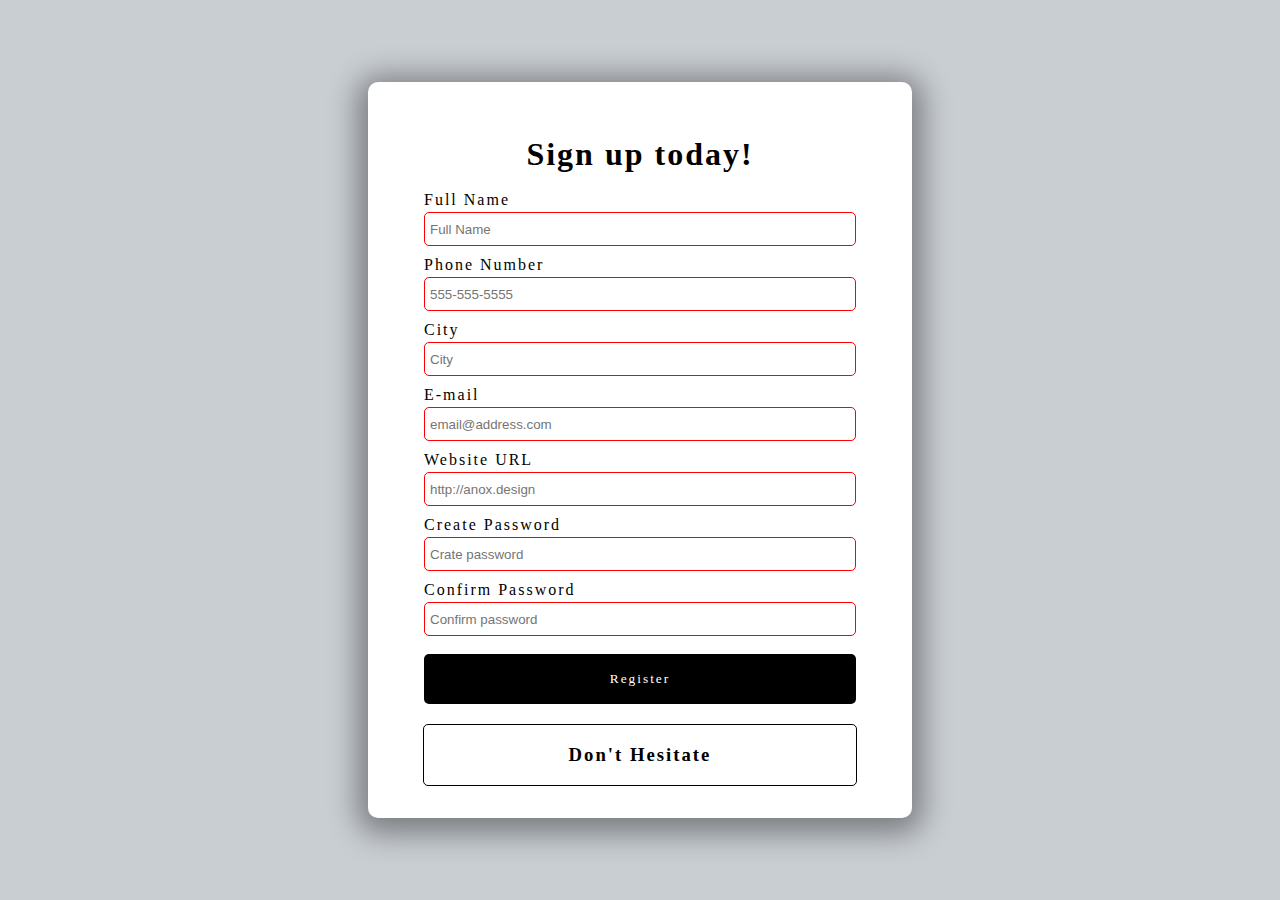
<file: index.html>
<!DOCTYPE html>
<html lang="en">
  <head>
    <meta charset="UTF-8" />
    <meta name="viewport" content="width=device-width, initial-scale=1.0" />
    <link rel="icon" href="favicon.png" />
    <link rel="stylesheet" href="f.css" />
    <title>Form Validation</title>
  </head>

  <body>
    <div class="container">
      <h1>Sign up today!</h1>
      <!--form-->
      <form id="form">
        <div class="form-group">
          <label for="name">Full Name</label>
          <input
            type="text"
            id="name"
            placeholder="Full Name"
            required
            minlength="3"
            maxlength="100"
            name="name"
          />
        </div>

        <div class="form-group">
          <label for="phone">Phone Number</label>
          <input
            type="text"
            id="phone"
            placeholder="555-555-5555"
            required
            pattern="[0-9]{3}-[0-9]{3}-[0-9]{4}"
            name="phone"
          />
        </div>
        <div class="form-group">
          <label for="name">City</label>
          <input
            type="text"
            id="city"
            placeholder="City"
            required
            name="city"
          />
        </div>

        <div class="form-group">
          <label for="email">E-mail</label>
          <input
            type="email"
            id="email"
            placeholder="email@address.com"
            required
            name="email"
          />
        </div>

        <div class="form-group">
          <label for="website">Website URL</label>
          <input
            type="url"
            id="website"
            placeholder="http://anox.design"
            required
            name="website"
          />
        </div>

        <div class="form-group">
          <label for="password1">Create Password</label>
          <input
            type="password"
            id="password1"
            placeholder="Crate password"
            required
            pattern="^(?=.*\d)(?=.*[a-z])(?=.*[A-Z])(?=.*[a-zA-Z]).{8,}$"
            title="Please include at least 1 uppercase character, 1 lowercase character, and 1 number"
          />
        </div>

        <div class="form-group">
          <label for="password2">Confirm Password</label>
          <input
            type="password"
            id="password2"
            placeholder="Confirm password"
            required
            pattern="^(?=.*\d)(?=.*[a-z])(?=.*[A-Z])(?=.*[a-zA-Z]).{8,}$"
            title="Please include at least 1 uppercase character, 1 lowercase character, and 1 number"
            name="password"
          />
        </div>

        <button type="submit">Register</button>
      </form>

      <div class="message-container">
        <h3 id="message">Don't Hesitate</h3>
      </div>
    </div>
    <script src="f.js"></script>
  </body>
</html>
</file>
<file: f.css>
html{
    box-sizing: border-box;
}
body{
    margin: 0;
    min-height: 100vh;
    letter-spacing: 2px;
    font-weight: lighter;
    display: flex;
    align-items: center;
    justify-content: center;
    background-color: #c9ced3;
}
.container{
    width: 480px;
    padding: 2rem;
    background: white;
    display:flex;
    flex-direction: column;
    align-items: center;
    border-radius: 10px;
    box-shadow: 0 5px 30px 10px rgba(0, 0, 0, 0.4);
}

/*form*/
form{
    width: 90%;
}
.form-group{
    height: 65px;
}
label{
    position: relative;
    bottom: 3px;
}
input{
    width: 100%;
    height: 34px;
    padding: 5px;
    border: 1px solid black;
    border-radius: 5px;
    outline: none;
    box-sizing: border-box;
    transition: all 0.3s;
}
input:valid{
    border: 1px solid green;
}
input:invalid{
    border: 1px solid red;
}
button{
    cursor: pointer;
    color: white;
    background: black;
    border: none;
    border-radius: 5px;
    height: 50px;
    width: 100%;
    font-family: Cambria, Cochin, Georgia, Times, 'Times New Roman', serif;
    letter-spacing: 2px;
    margin-top: 5px;
}
button:hover{
    filter: brightness(200%);
    background-color:rgb(14, 12, 12);
}
button:focus{
    outline: none;
}
.message-container{
    border: 1px solid black;
    border-radius: 5px;
    margin-top: 20px;
    width: 90%;
    display: flex;
    justify-content: center;
    color: black;
}
</file>
